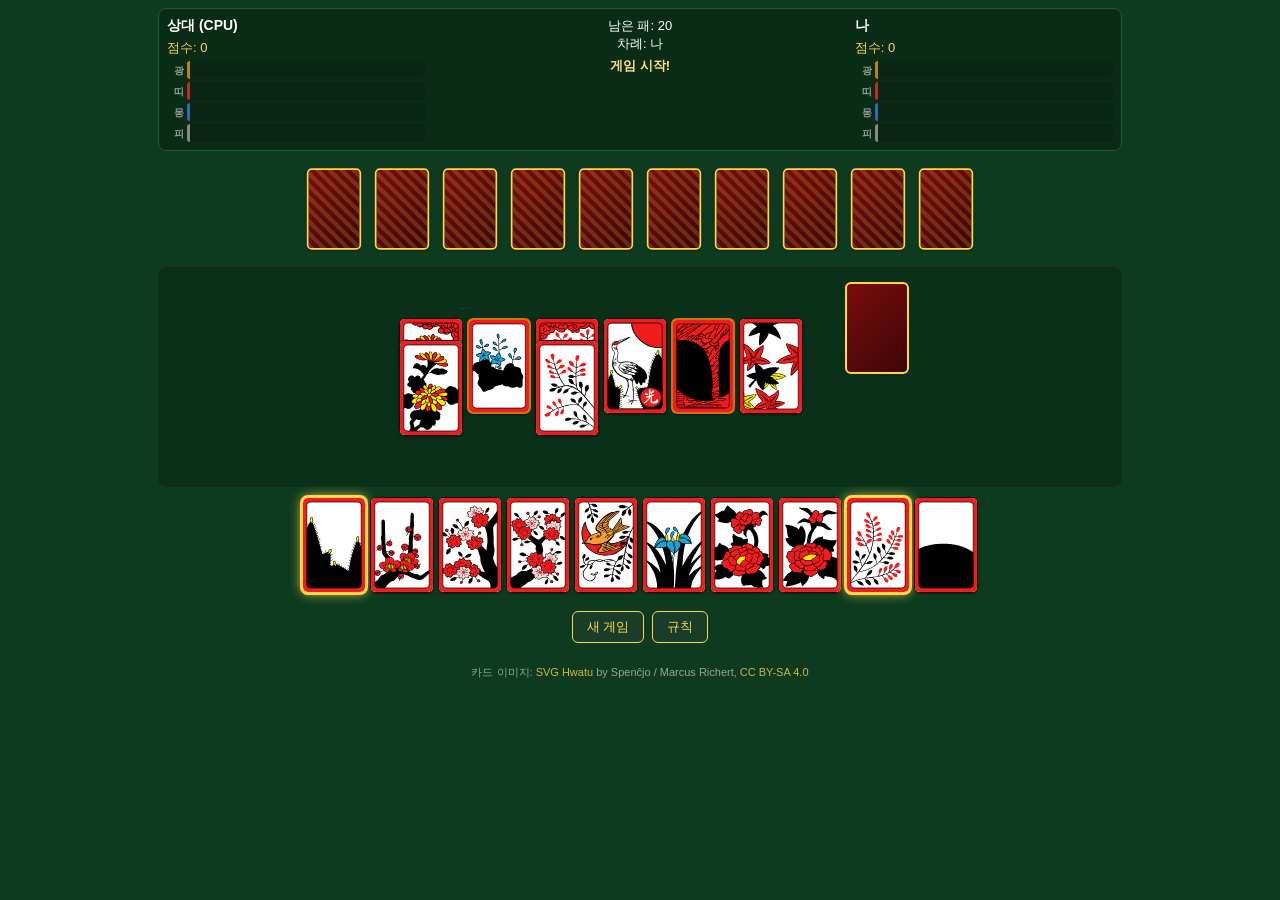
<file: index.html>
<!doctype html>
<html lang="ko">
<head>
<meta charset="utf-8">
<meta name="viewport" content="width=device-width,initial-scale=1,maximum-scale=1">
<title>맞고 (Go-Stop)</title>
<link rel="stylesheet" href="style.css">
</head>
<body>
<div id="app">
  <header class="top">
    <div class="player-info opp">
      <div class="who">상대 (CPU)</div>
      <div class="score">점수: <span id="opp-score">0</span></div>
      <div class="captured" id="opp-captured"></div>
    </div>
    <div class="status">
      <div id="round-info">남은 패: <span id="deck-count">0</span></div>
      <div id="turn-info">차례: <span id="turn-name">-</span></div>
      <div id="message" class="msg"></div>
    </div>
    <div class="player-info me">
      <div class="who">나</div>
      <div class="score">점수: <span id="me-score">0</span></div>
      <div class="captured" id="me-captured"></div>
    </div>
  </header>

  <section class="opp-hand-row">
    <div id="opp-hand" class="hand opp-hand"></div>
  </section>

  <section class="field-row">
    <div id="field" class="field"></div>
    <div class="deck-stack">
      <div id="deck" class="card-back deck"></div>
      <div id="flip" class="flip-slot"></div>
    </div>
  </section>

  <section class="my-hand-row">
    <div id="my-hand" class="hand my-hand"></div>
  </section>

  <div id="bomb-pass-wrap" class="bomb-pass-wrap" style="display:none">
    <button id="bomb-pass-btn" class="bomb-pass-btn">덱만 뒤집기 (폭탄 보너스 <span id="bomb-pass-count">0</span>회)</button>
  </div>

  <div id="modal" class="modal hidden">
    <div class="modal-box">
      <div id="modal-title" class="modal-title"></div>
      <div id="modal-body" class="modal-body"></div>
      <div id="modal-actions" class="modal-actions"></div>
    </div>
  </div>

  <div class="controls">
    <button id="reset">새 게임</button>
    <button id="rules-btn">규칙</button>
  </div>
  <footer class="attribution">
    카드 이미지: <a href="https://commons.wikimedia.org/wiki/Category:SVG_Hwatu" target="_blank" rel="noopener">SVG Hwatu</a> by Spenĉjo / Marcus Richert, <a href="https://creativecommons.org/licenses/by-sa/4.0/" target="_blank" rel="noopener">CC BY-SA 4.0</a>
  </footer>
</div>
<script src="game.js"></script>
</body>
</html>
</file>
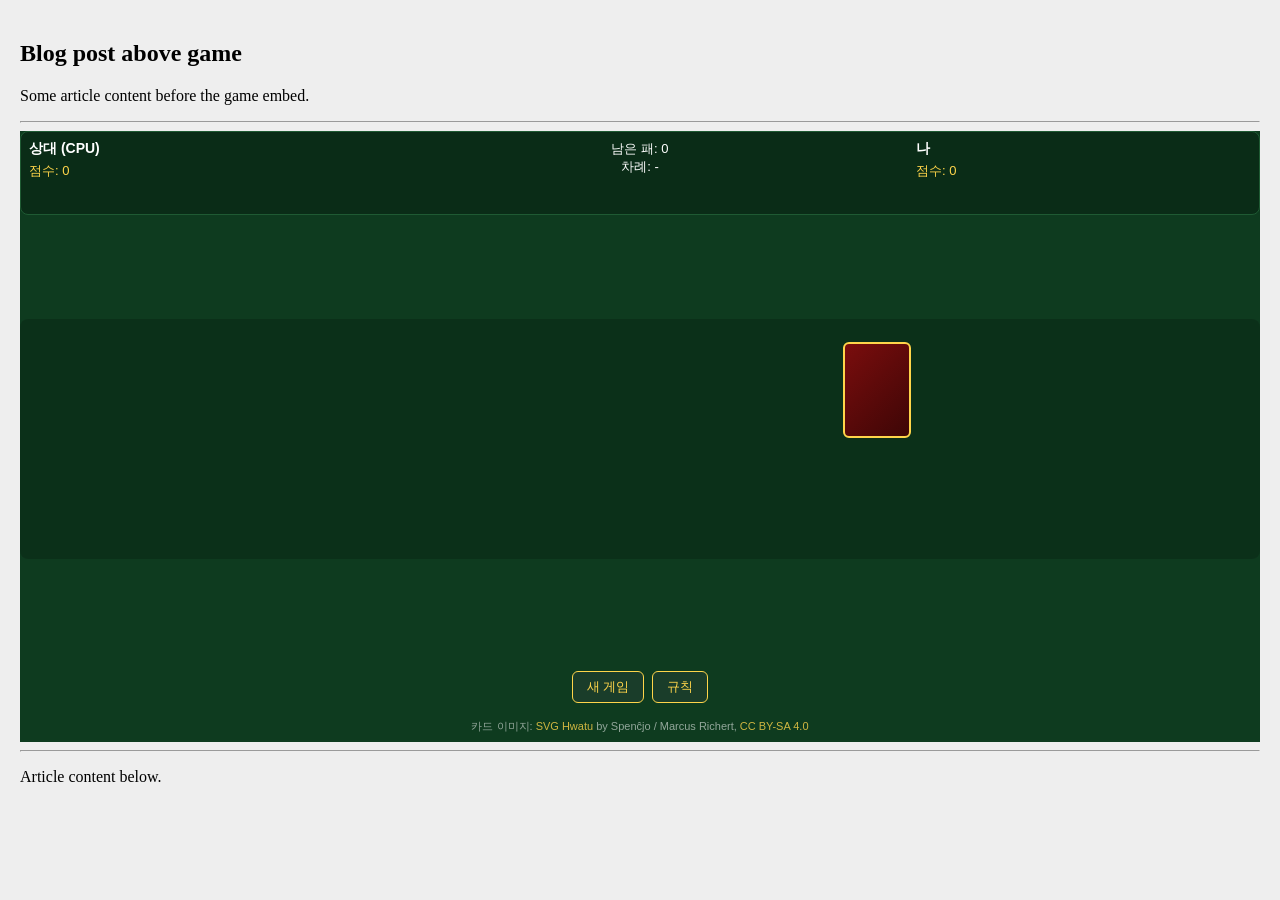
<file: blog_test.html>
<!doctype html>
<html>
<head><meta charset="utf-8"><title>Blog preview</title></head>
<body style="margin:0;padding:20px;background:#eee;">
<h2>Blog post above game</h2>
<p>Some article content before the game embed.</p>
<hr>
<!-- EMBED_START -->
<!-- (빌드된 blog_matgo.html 내용이 여기에 삽입됩니다) -->
<!-- EMBED_END -->
<hr>
<p>Article content below.</p>
<script>
fetch('blog_matgo.html').then(r=>r.text()).then(t=>{
  const el=document.createElement('div');
  el.innerHTML=t;
  document.body.insertBefore(el, document.querySelector('hr:last-of-type'));
  // Inline scripts from innerHTML don't execute; re-add them
  el.querySelectorAll('script').forEach(s=>{
    const ns=document.createElement('script');
    ns.textContent=s.textContent;
    document.body.appendChild(ns);
  });
});
</script>
</body>
</html>
</file>
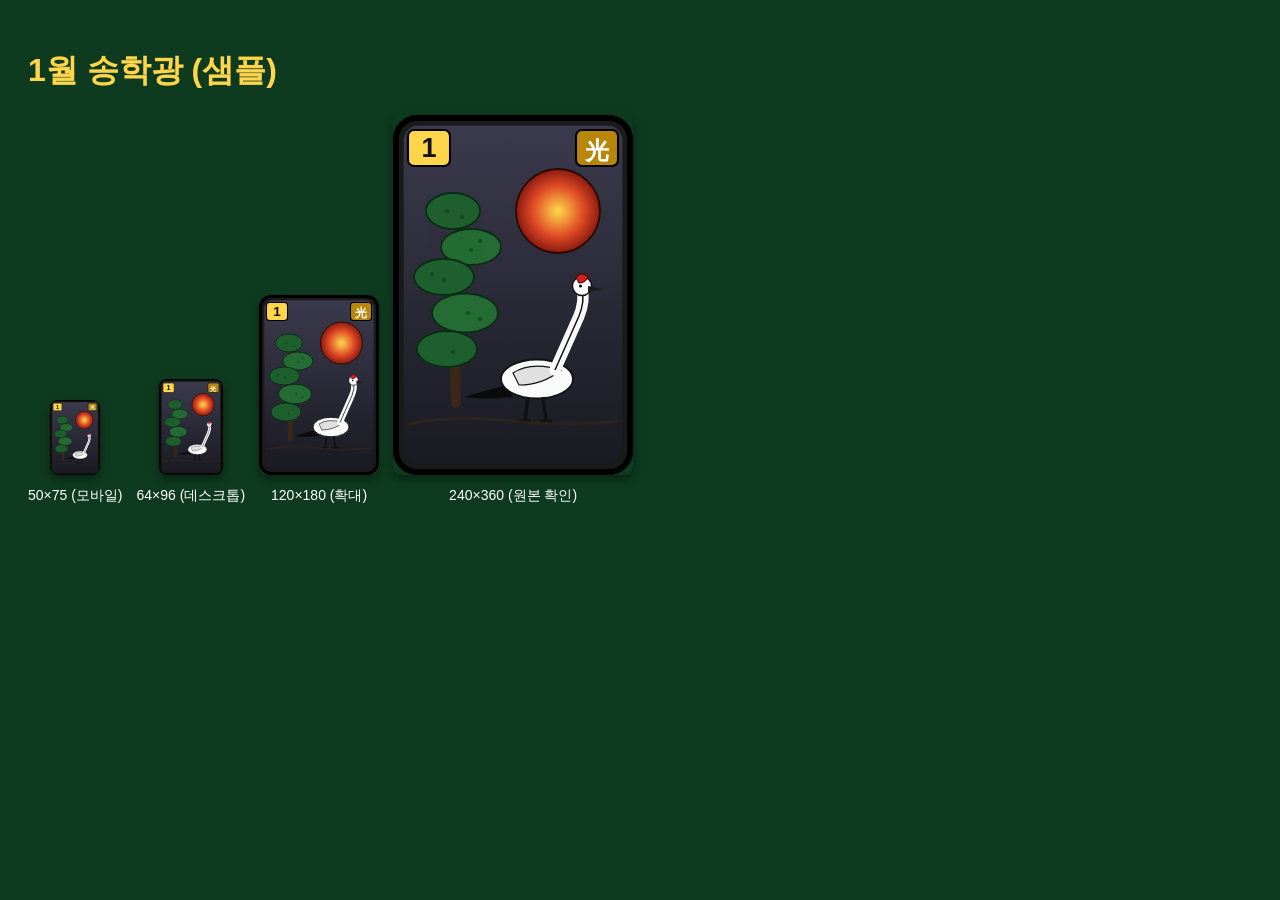
<file: cards/preview.html>
<!doctype html>
<html lang="ko">
<head>
<meta charset="utf-8">
<title>카드 미리보기</title>
<style>
body { background:#0e3b1f; color:#fff; font-family:sans-serif; padding:20px; }
.row { display:flex; gap:20px; align-items:center; margin:20px 0; }
.box { text-align:center; }
.box img { border-radius:8px; box-shadow:0 4px 8px rgba(0,0,0,0.4); }
.box .label { margin-top:8px; font-size:14px; }
h1 { color:#ffd54a; }
.sizes { display:flex; gap:14px; align-items:flex-end; }
</style>
</head>
<body>
<h1>1월 송학광 (샘플)</h1>
<div class="sizes">
  <div class="box"><img src="01-gwang.svg" width="50" height="75"><div class="label">50×75 (모바일)</div></div>
  <div class="box"><img src="01-gwang.svg" width="64" height="96"><div class="label">64×96 (데스크톱)</div></div>
  <div class="box"><img src="01-gwang.svg" width="120" height="180"><div class="label">120×180 (확대)</div></div>
  <div class="box"><img src="01-gwang.svg" width="240" height="360"><div class="label">240×360 (원본 확인)</div></div>
</div>
</body>
</html>
</file>
<file: style.css>
* { box-sizing: border-box; }
html, body { margin: 0; padding: 0; height: 100%; background: #0e3b1f; color: #fff; font-family: 'Malgun Gothic','맑은 고딕',sans-serif; user-select: none; }
#app { display: flex; flex-direction: column; min-height: 100vh; padding: 8px; gap: 6px; max-width: 980px; margin: 0 auto; }

.top { display: grid; grid-template-columns: 1fr 1.6fr 1fr; gap: 8px; align-items: start; background: #0a2c17; border: 1px solid #1f5a33; border-radius: 8px; padding: 8px; }
.player-info { font-size: 13px; }
.player-info .who { font-weight: bold; font-size: 14px; margin-bottom: 4px; }
.player-info .score { color: #ffd54a; margin-bottom: 4px; }
.captured { display: flex; flex-direction: column; gap: 3px; min-height: 22px; }
.cap-group { display: flex; flex-wrap: wrap; gap: 2px; min-height: 22px; padding: 2px 4px; border-radius: 3px; background: rgba(0,0,0,0.15); position: relative; }
.cap-group::before { content: attr(data-label); position: absolute; left: -18px; top: 3px; font-size: 10px; color: rgba(255,255,255,0.55); font-weight: bold; width: 14px; text-align: center; }
.cap-group.empty { min-height: 18px; }
.cap-gwang { border-left: 3px solid #b8860b; }
.cap-dan { border-left: 3px solid #c62828; }
.cap-yul { border-left: 3px solid #2c6fb5; }
.cap-pi { border-left: 3px solid #888; }
.captured .mini-img { width: 18px; height: 26px; }
.captured { padding-left: 20px; }
.status { text-align: center; font-size: 13px; }
.status .msg { color: #ffe07a; min-height: 18px; margin-top: 4px; font-weight: bold; }

.opp-hand-row, .my-hand-row { display: flex; justify-content: center; }
.hand { display: flex; gap: 4px; flex-wrap: wrap; justify-content: center; min-height: 96px; padding: 4px; }
.opp-hand .card-img { transform: scale(0.85); }

.field-row { display: flex; align-items: center; justify-content: center; gap: 14px; min-height: 220px; padding: 10px; background: rgba(0,0,0,0.18); border-radius: 8px; }
.field { display: grid; grid-template-columns: repeat(6, auto); grid-auto-rows: auto; gap: 4px; align-content: center; justify-content: center; min-width: 460px; min-height: 200px; }
.field .slot { display: flex; flex-direction: column; gap: 2px; align-items: center; }
.field .slot .stack { position: relative; }
.field .slot .stack .card-img + .card-img { margin-top: -74px; }

.deck-stack { display: flex; flex-direction: column; align-items: center; gap: 6px; }
.flip-slot { width: 64px; height: 92px; }
.card-back { width: 64px; height: 92px; border-radius: 6px; background: linear-gradient(135deg,#7a0d0d,#3d0606); border: 2px solid #ffd54a; display: flex; align-items: center; justify-content: center; font-size: 11px; color: #ffd54a; }
.deck { cursor: default; }

.card-img { width: 64px; height: 96px; border-radius: 6px; background: #fff; border: 1.5px solid #111; cursor: pointer; position: relative; box-shadow: 0 1px 3px rgba(0,0,0,0.4); transition: transform 0.1s; overflow: hidden; padding: 0; }
.card-img img { width: 100%; height: 100%; display: block; pointer-events: none; }
.card-img:hover { transform: translateY(-4px); box-shadow: 0 4px 8px rgba(0,0,0,0.5); }
.card-img.disabled { opacity: 0.5; cursor: not-allowed; }
.card-img.disabled:hover { transform: none; }
.card-img.selectable { outline: 3px solid #ffd54a; outline-offset: -1px; box-shadow: 0 0 12px #ffd54a; animation: pulse-glow 1.4s ease-in-out infinite; pointer-events: auto; }
@keyframes pulse-glow {
  0%,100% { box-shadow: 0 0 10px #ffd54a; }
  50% { box-shadow: 0 0 16px #ffe080; }
}
.card-img.facedown { background: linear-gradient(135deg,#7a0d0d,#3d0606) !important; border: 2px solid #ffd54a !important; }
.card-img.facedown .card-back-inner { width: 100%; height: 100%; background: repeating-linear-gradient(45deg, rgba(255,213,74,0.18) 0 5px, transparent 5px 10px); }
.card-img.ssang { border-color: #cc7700; border-width: 2px; }

.mini-img { width: 22px; height: 32px; border-radius: 2px; overflow: hidden; border: 1px solid #000; background: #fff; }
.mini-img img { width: 100%; height: 100%; display: block; }

.modal { position: fixed; inset: 0; background: rgba(0,0,0,0.75); display: flex; align-items: center; justify-content: center; z-index: 99999 !important; }
.modal.hidden { display: none; }
.modal-box { background: #1a3d2a; border: 2px solid #ffd54a; border-radius: 10px; padding: 18px; max-width: 520px; width: 92%; max-height: 80vh; overflow-y: auto; }
.modal-title { font-size: 18px; font-weight: bold; color: #ffd54a; margin-bottom: 10px; text-align: center; }
.modal-body { font-size: 13px; line-height: 1.5; margin-bottom: 14px; }
.modal-body table { width: 100%; border-collapse: collapse; margin: 6px 0; }
.modal-body td { padding: 3px 6px; border-bottom: 1px solid rgba(255,255,255,0.1); }
.modal-body td:last-child { text-align: right; color: #ffd54a; }
.modal-actions { display: flex; gap: 8px; justify-content: center; flex-wrap: wrap; }
.modal-actions button { padding: 8px 18px; font-size: 14px; font-weight: bold; border: none; border-radius: 6px; cursor: pointer; background: #ffd54a; color: #111; }
.modal-actions button.secondary { background: #555; color: #fff; }
.modal-actions button.danger { background: #c62828; color: #fff; }

.bomb-pass-wrap { display: flex; justify-content: center; padding: 4px; }
.bomb-pass-btn { padding: 10px 20px; background: linear-gradient(135deg,#c62828,#8b0000); color: #ffd54a; border: 2px solid #ffd54a; border-radius: 8px; cursor: pointer; font-size: 14px; font-weight: bold; box-shadow: 0 2px 6px rgba(0,0,0,0.4); animation: bomb-pulse 1.8s ease-in-out infinite; }
.bomb-pass-btn:hover { transform: translateY(-2px); }
.bomb-pass-btn:active { transform: translateY(0); }
@keyframes bomb-pulse {
  0%,100% { box-shadow: 0 2px 6px rgba(0,0,0,0.4); }
  50% { box-shadow: 0 2px 14px rgba(255,213,74,0.6); }
}

.controls { display: flex; justify-content: center; gap: 8px; padding: 8px; }
.controls button { padding: 6px 14px; background: #1a3d2a; color: #ffd54a; border: 1px solid #ffd54a; border-radius: 6px; cursor: pointer; font-size: 13px; }

.attribution { text-align: center; padding: 8px; font-size: 11px; color: rgba(255,255,255,0.55); }
.attribution a { color: rgba(255,213,74,0.8); text-decoration: none; }
.attribution a:hover { text-decoration: underline; }

.heunggeul-mark { position: absolute; top: -10px; right: -6px; background: #ffd54a; color: #111; border-radius: 50%; width: 22px; height: 22px; display: flex; align-items: center; justify-content: center; font-size: 11px; font-weight: bold; border: 2px solid #c62828; }

@media (max-width: 600px) {
  #app { padding: 4px; gap: 6px; max-width: 100%; }
  .card-img { width: 42px; height: 63px; border-radius: 4px; border-width: 1px; }
  .card-back, .flip-slot { width: 42px; height: 63px; }

  .field-row { flex-direction: row; gap: 8px; padding: 6px 4px; min-height: 0; align-items: flex-start; }
  .field { min-width: 0; max-width: none; display: grid; grid-template-columns: repeat(4, auto); grid-auto-rows: auto; gap: 3px; justify-content: center; align-content: start; }
  .field .slot .stack .card-img + .card-img { margin-top: -48px; }
  .deck-stack { flex-direction: column; gap: 4px; align-items: center; }

  .top { font-size: 10px; padding: 6px 4px; grid-template-columns: 1fr 1.2fr 1fr; gap: 4px; }
  .player-info .who { font-size: 12px; }
  .captured { padding-left: 14px; gap: 2px; }
  .cap-group { padding: 1px 3px; min-height: 18px; }
  .cap-group::before { left: -13px; font-size: 9px; width: 11px; top: 1px; }
  .captured .mini-img { width: 13px; height: 19px; }

  .opp-hand-row, .my-hand-row { margin: 0; }
  .hand { gap: 3px; padding: 2px; row-gap: 16px; min-height: 66px; }
  .my-hand { padding-top: 12px; }
  .opp-hand .card-img { transform: scale(0.8); margin: -3px; }
  /* \uc120\ud0dd \ud45c\uc2dc\ub294 \uc544\uc6c3\ub77c\uc778\uacfc \uad11\ucc44\ub9cc \u2014 \ud2b8\ub79c\uc2a4\ud3fc \uc5c6\uc74c */

  .modal-box { padding: 12px; font-size: 12px; max-width: 92%; }
  .modal-title { font-size: 15px; }
  .modal-actions button { padding: 7px 14px; font-size: 13px; }
  .attribution { font-size: 10px; padding: 4px; }
  .controls button { padding: 5px 12px; font-size: 12px; }
}
</file>
